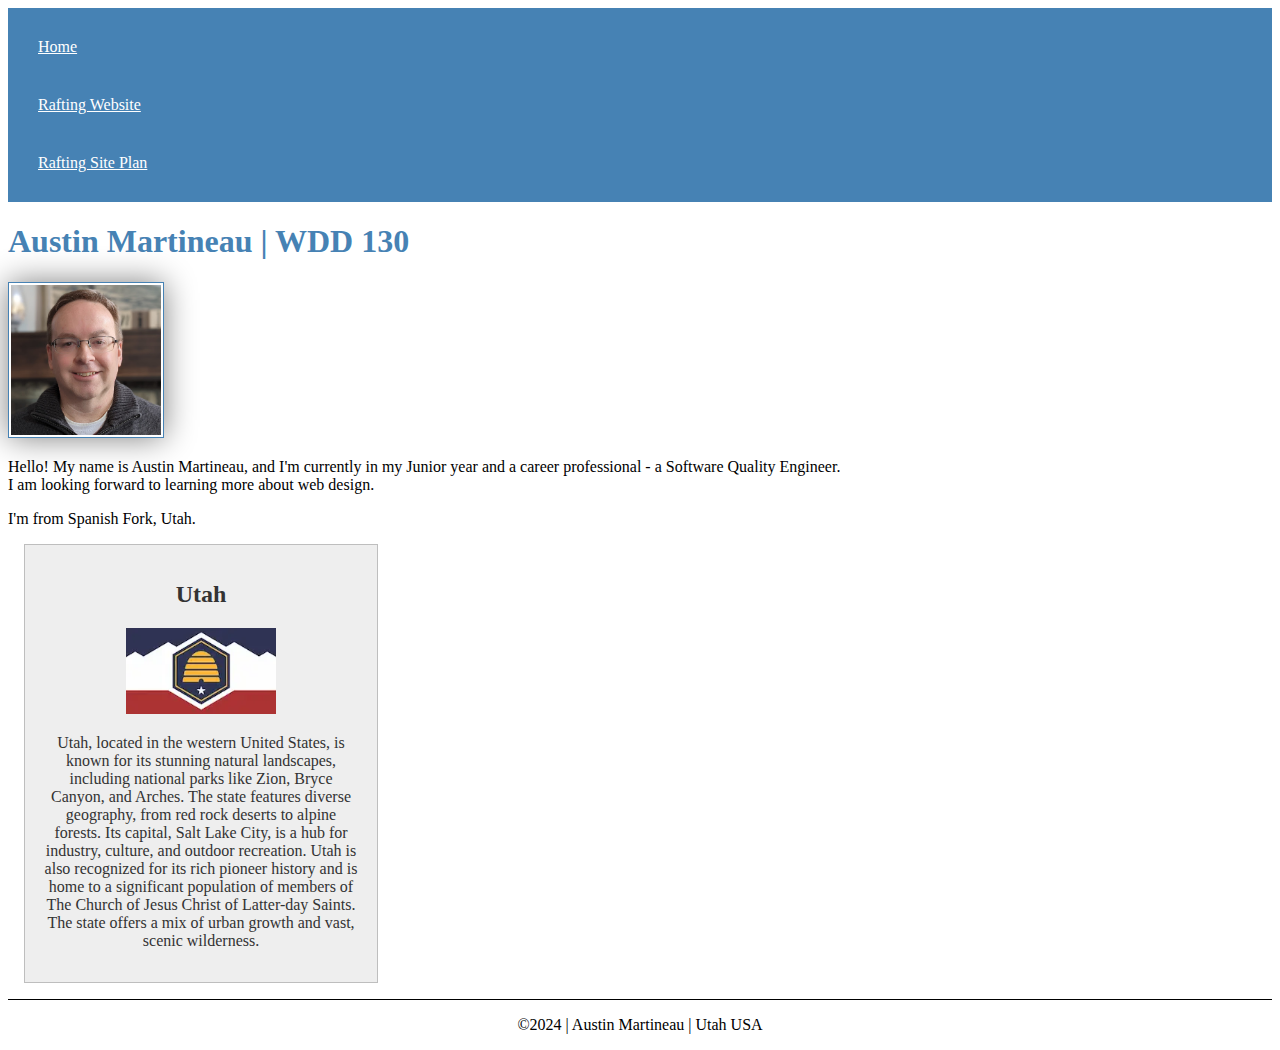
<file: index.html>
<!DOCTYPE html>
<html lang="en">
<head>
    <link rel="stylesheet" href="styles/styles.css">
    <meta charset="UTF-8">
    <meta name="viewport" content="width=device-width, initial-scale=1.0">
    <meta name="description" content="This is my home page for my WDD130 course.">
    <meta name="author" content="Austin Martineau">
    <title>Austin Martineau | WDD130</title>
</head>
<body>
    <header>
        <nav>
            <a href="#">Home</a>
            <a href="wwr/">Rafting Website</a>
            <a href="wwr/site-plan-rafting.html">Rafting Site Plan</a>
        </nav>
    </header>
    <main>
        <h1>Austin Martineau | WDD 130</h1>
        <img src="images/profile.jpg" alt="Hello, my name is Austin Martineau" width="200">
        <p>Hello! My name is Austin Martineau, and I'm currently in my Junior year and a career professional - a Software Quality Engineer.
           I am looking forward to learning more about web design.
        </p>
        <p>I'm from Spanish Fork, Utah.</p>
    </main>
    <aside>
        <h2>Utah</h2>
        <img src="images/utahFlag_1.webp" alt="Utah State Flag" width="200">
        <p>Utah, located in the western United States, is known for its stunning natural landscapes, including national parks like Zion, Bryce Canyon, and Arches. The state features diverse geography, from red rock deserts to alpine forests. Its capital, Salt Lake City, is a hub for industry, culture, and outdoor recreation. Utah is also recognized for its rich pioneer history and is home to a significant population of members of The Church of Jesus Christ of Latter-day Saints. The state offers a mix of urban growth and vast, scenic wilderness.</p>
    </aside>
    <footer>
    <p>©2024 | Austin Martineau | Utah USA</p>
    </footer>

</body>
</html>
</file>
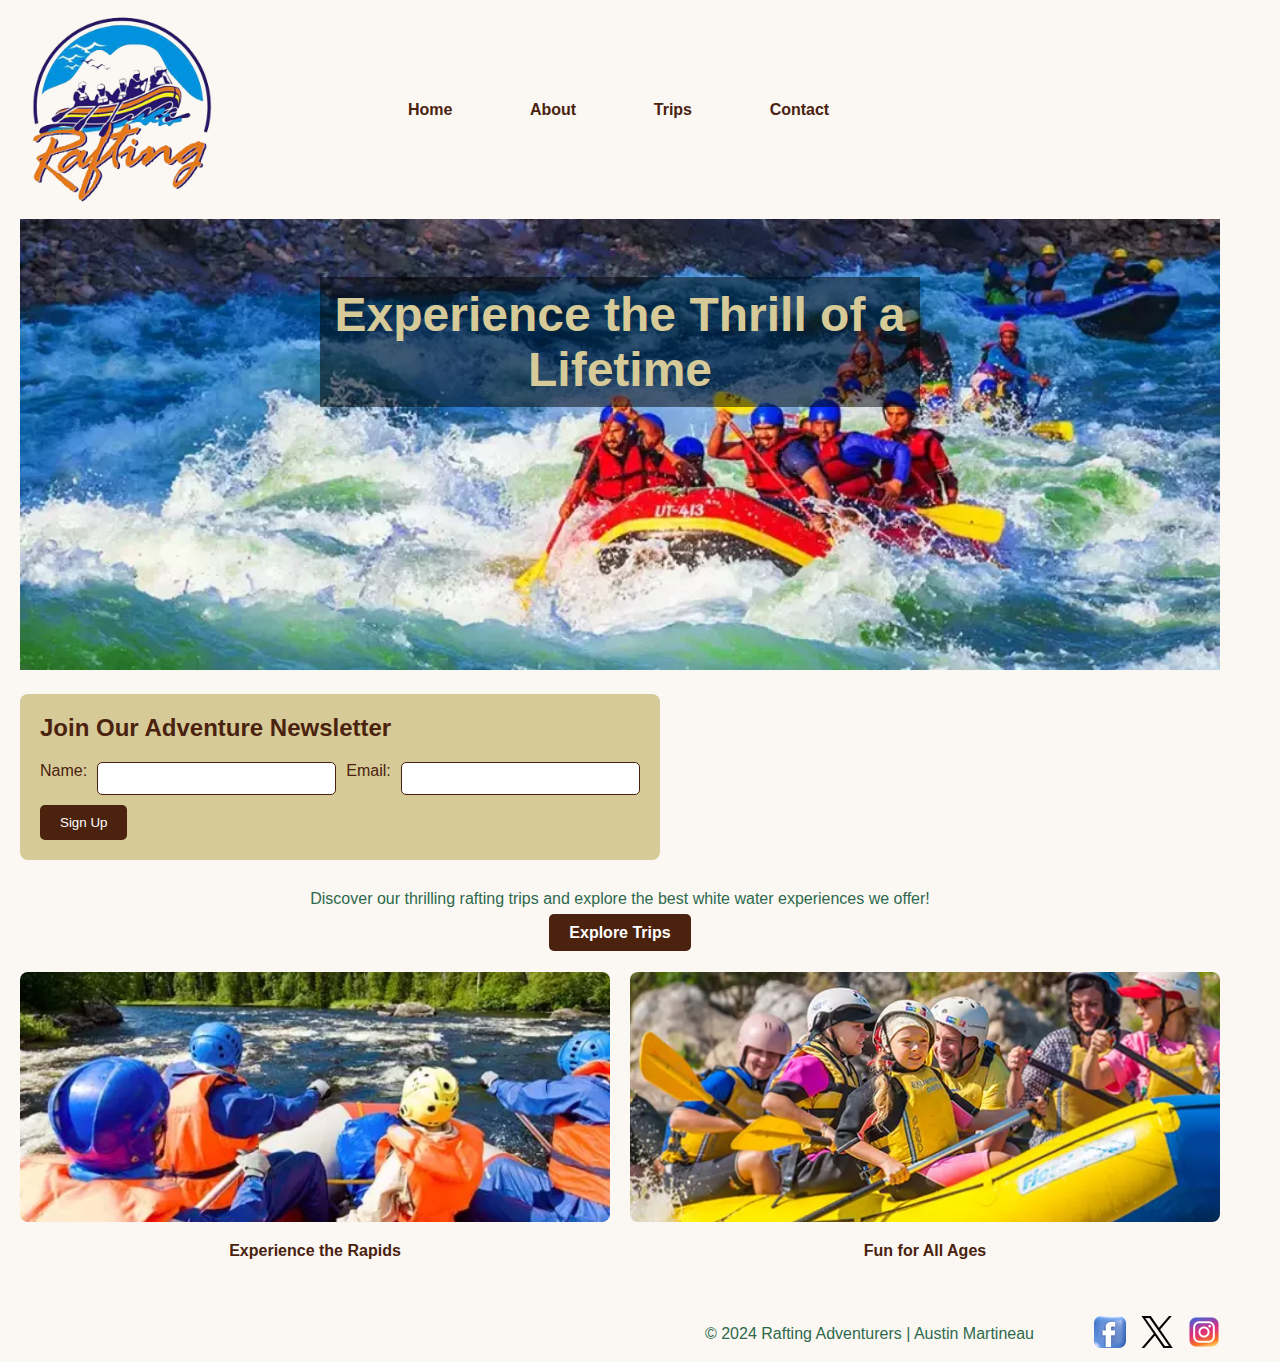
<file: wwr/index.html>
<!DOCTYPE html>
<html lang="en">
<head>
    <link rel="stylesheet" href="styles/rafting.css">
    <meta charset="UTF-8">
    <meta name="viewport" content="width=device-width, initial-scale=1.0">
    <meta name="description" content="Welcome to Rafting Adventurers - your premier white water rafting experience.">
    <meta name="author" content="Austin Martineau">
    <title>Home - Rafting Adventurers</title>
</head>
<body>
    <header>
        <img src="images/rafing-logo.png" alt="White Water Rafting" width="200">
        <nav>
            <a href="index.html">Home</a>
            <a href="about.html">About</a>
            <a href="trips.html">Trips</a>
            <a href="contact.html">Contact</a>
        </nav>
    </header>
    
    <main>
        <div class="home-hero">
            <img src="images/rafting13_1024.webp" alt="White water rafting adventure">
            <h1>Experience the Thrill of a Lifetime</h1>
        </div>

        <section class="newsletter-signup">
            <h2>Join Our Adventure Newsletter</h2>
            <form action="#" method="POST">
                <div class="fields">
                    <label for="name">Name:</label>
                    <input type="text" id="name" name="name" required>
                    
                    <label for="email">Email:</label>
                    <input type="email" id="email" name="email" required>
                </div>
                <button type="submit">Sign Up</button>
            </form>
        </section>

        <section class="home-call-to-action">
            <p>Discover our thrilling rafting trips and explore the best white water experiences we offer!</p>
            <a href="trips.html" class="cta-button">Explore Trips</a>
        </section>

        <section class="home-gallery">
            <div class="home-gallery-item">
                <img src="images/rafting52_600.webp" alt="Exciting rapids">
                <p>Experience the Rapids</p>
            </div>
            <div class="home-gallery-item">
                <img src="images/rafting7_600.webp" alt="Family rafting trip">
                <p>Fun for All Ages</p>
            </div>
        </section>
    </main>

    <footer>
        <p>&copy; 2024 Rafting Adventurers | Austin Martineau</p>
        <nav class="sociallinks">
            <a href="https://facebook.com"><img src="images/facebook-icon.webp" alt="Facebook"></a>
            <a href="https://x.com"><img src="images/X-128.webp" alt="X"></a>
            <a href="https://instagram.com"><img src="images/instagram_icon.webp" alt="Instagram"></a>
        </nav>
    </footer>
</body>
</html>
</file>
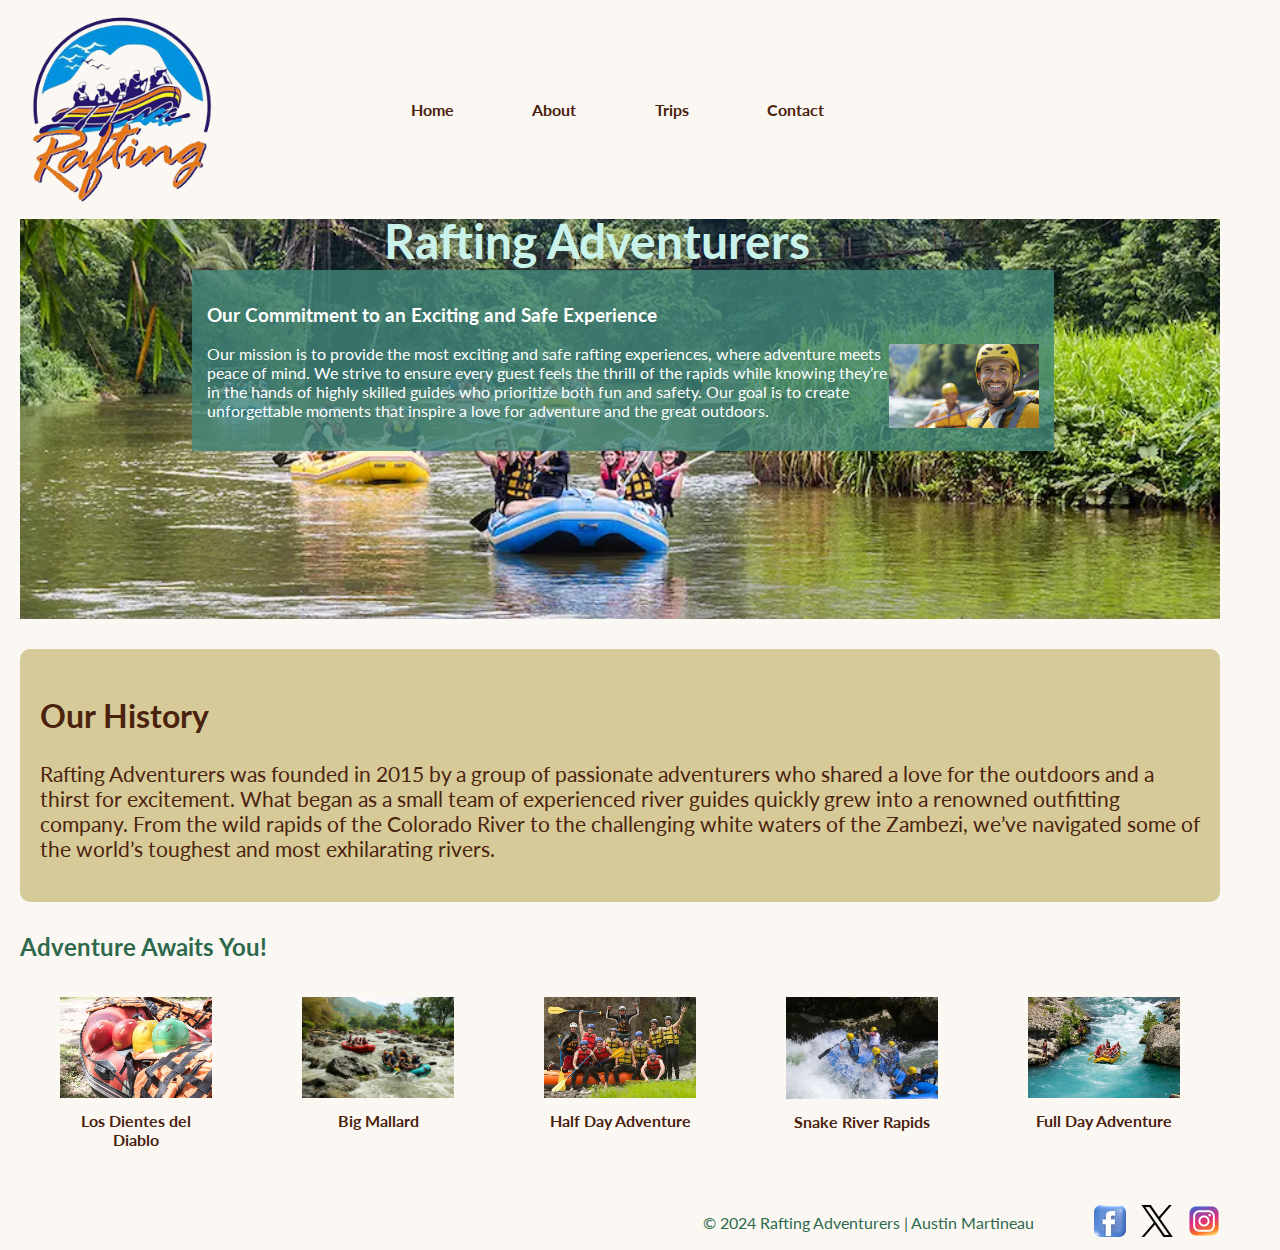
<file: wwr/about.html>
<!DOCTYPE html>
<html lang="en">
<head>
    <link rel="stylesheet" href="styles/rafting.css">
    <meta charset="UTF-8">
    <meta name="viewport" content="width=device-width, initial-scale=1.0">
    <meta name="description" content="This is my About page for my WDD130 course.">
    <meta name="author" content="Austin Martineau">
    <title>About Us - Rafting Adventurers</title>
    <link rel="preconnect" href="https://fonts.googleapis.com">
    <link rel="preconnect" href="https://fonts.gstatic.com" crossorigin>
    <link href="https://fonts.googleapis.com/css2?family=Lato:wght@100;400&display=swap" rel="stylesheet">
</head>
<body>
    <header>
        <img src="images/rafing-logo.png" alt="White Water Rafting" width="200">
        <nav>
            <a href="index.html">Home</a>
            <a href="about.html">About</a>
            <a href="trips.html">Trips</a>
            <a href="contact.html">Contact</a>
        </nav>
    </header>
    
    <main>
        <div class="hero">
            <img src="images/rafting14_600.webp" alt="rafting">
            <h1>Rafting Adventurers</h1>
            <article>
              <h3>Our Commitment to an Exciting and Safe Experience</h3>
              <img src="images/happy-rafter.webp" alt="Happy client">
              <p>
                Our mission is to provide the most exciting and safe rafting experiences, where adventure meets peace of mind. We strive to ensure every guest feels the thrill of the rapids while knowing they’re in the hands of highly skilled guides who prioritize both fun and safety. Our goal is to create unforgettable moments that inspire a love for adventure and the great outdoors.
              </p>
            </article>
        </div>
        
        <section class="history">
            <h2>Our History</h2>
            <p>
              Rafting Adventurers was founded in 2015 by a group of passionate adventurers who shared a love for the outdoors and a thirst for excitement. What began as a small team of experienced river guides quickly grew into a renowned outfitting company. From the wild rapids of the Colorado River to the challenging white waters of the Zambezi, we’ve navigated some of the world’s toughest and most exhilarating rivers.
            </p>
        </section>
        
        <section class="adventures">
          <div class="adventure-heading">
              <h2>Adventure Awaits You!</h2>
          </div>
          <div class="adventure-images">
              <figure>
                  <img src="images/rafting22_600.webp" alt="Rafting adventure 1">
                  <figcaption>Los Dientes del Diablo</figcaption>
              </figure>
              <figure>
                  <img src="images/rafting37_1024.webp" alt="Rafting adventure 2">
                  <figcaption>Big Mallard</figcaption>
              </figure>
              <figure>
                  <img src="images/rafting59_600.webp" alt="Rafting adventure 3">
                  <figcaption>Half Day Adventure</figcaption>
              </figure>
              <figure>
                  <img src="images/rafting64_600.webp" alt="Rafting adventure 4">
                  <figcaption>Snake River Rapids</figcaption>
              </figure>
              <figure>
                  <img src="images/rafting65_600.webp" alt="Rafting adventure 5">
                  <figcaption>Full Day Adventure</figcaption>
              </figure>
          </div>
      </section>
      
    </main>

    <footer>
        <p>&copy; 2024 Rafting Adventurers | Austin Martineau</p>
        <nav class="sociallinks">
            <a href="https://facebook.com">
                <img src="images/facebook-icon.webp" alt="Facebook">
            </a>
            <a href="https://x.com">
                <img src="images/X-128.webp" alt="X">
            </a>
            <a href="https://instagram.com">
                <img src="images/instagram_icon.webp" alt="Instagram">
            </a>
        </nav>
    </footer>    
</body>
</html>
</file>
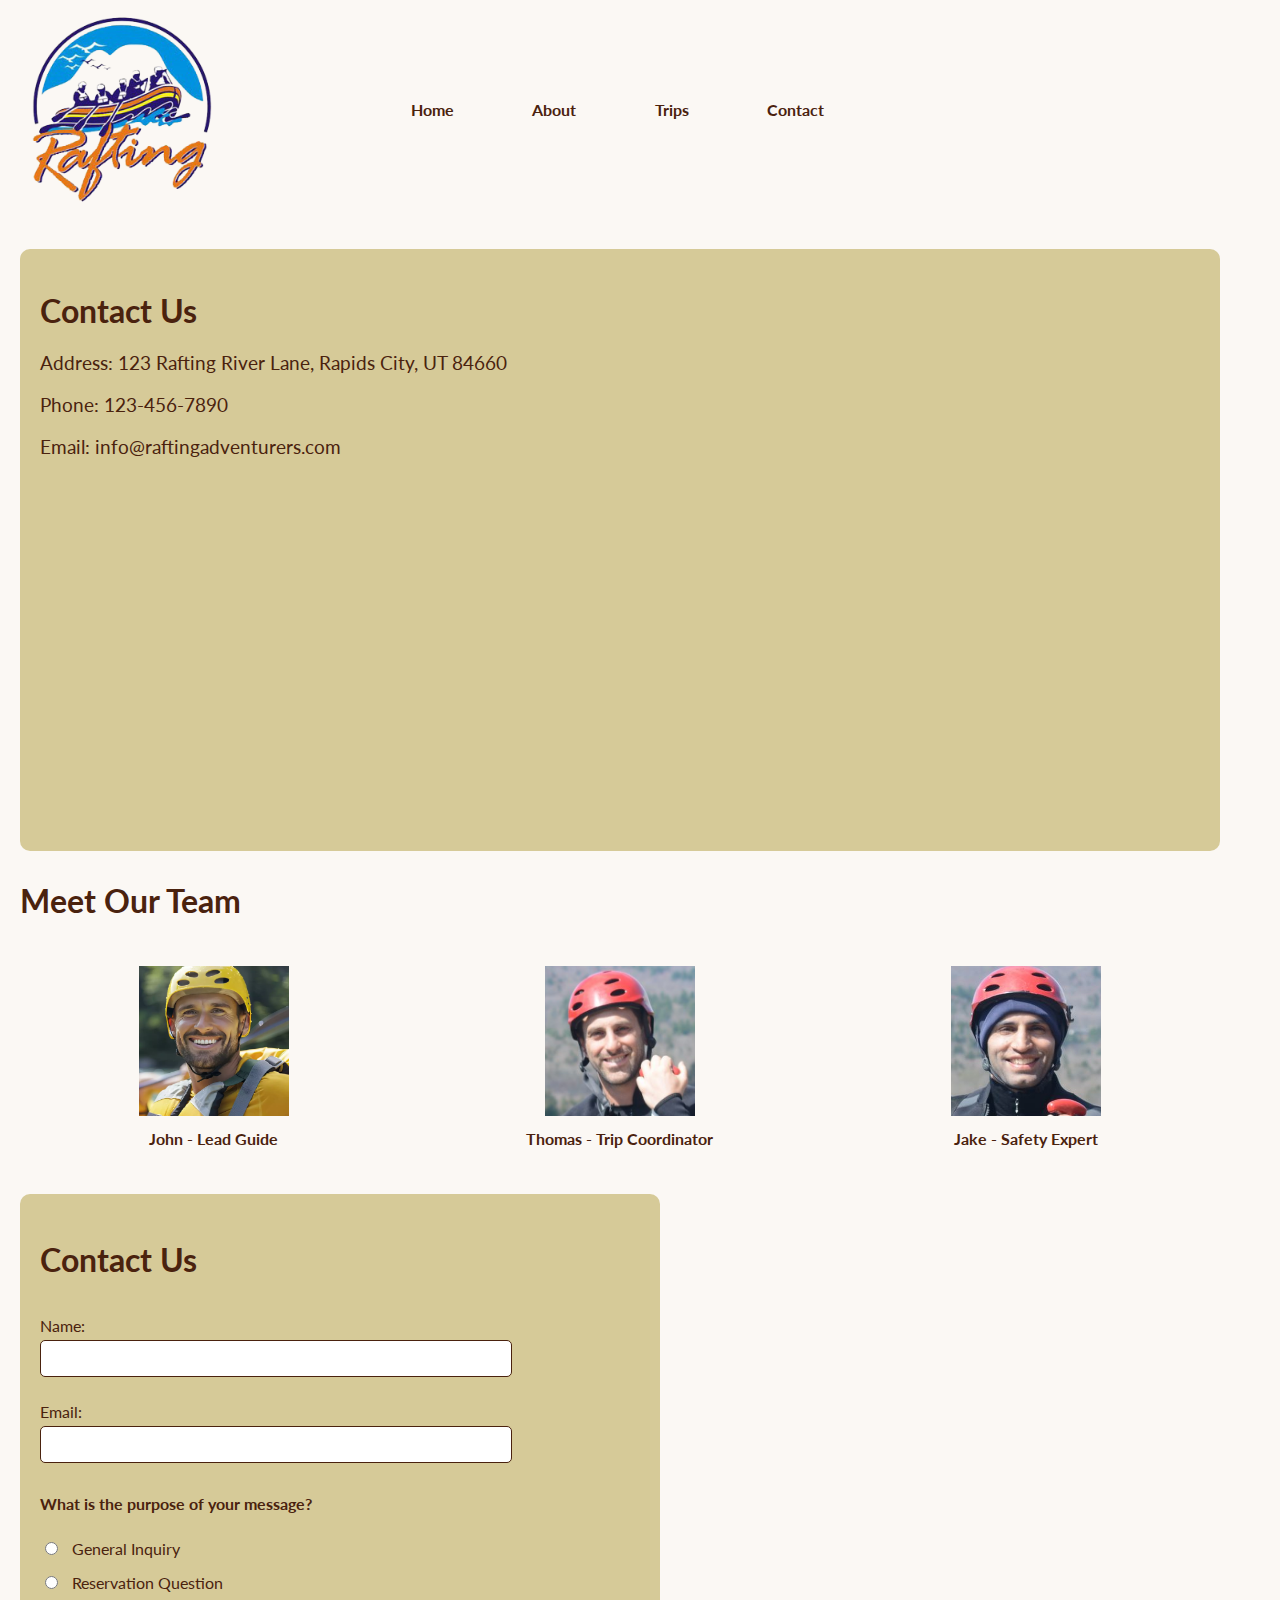
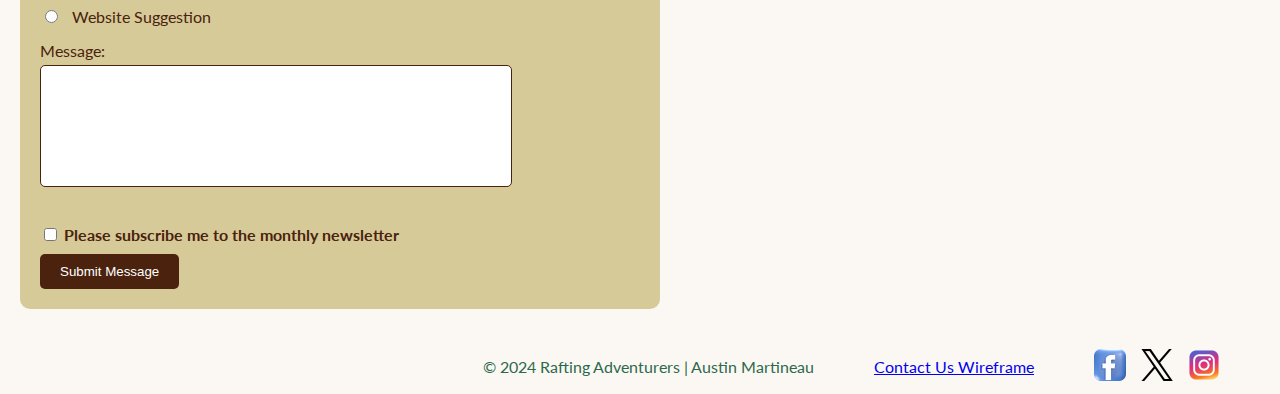
<file: wwr/contact.html>
<!DOCTYPE html>
<html lang="en">
<head>
    <link rel="stylesheet" href="styles/rafting.css">
    <meta charset="UTF-8">
    <meta name="viewport" content="width=device-width, initial-scale=1.0">
    <meta name="description" content="Contact us for inquiries about our trips or services.">
    <meta name="author" content="Austin Martineau">
    <title>Contact Rafting Adventurers</title>
    <link rel="preconnect" href="https://fonts.googleapis.com">
    <link rel="preconnect" href="https://fonts.gstatic.com" crossorigin>
    <link href="https://fonts.googleapis.com/css2?family=Lato:wght@100;400&display=swap" rel="stylesheet">
</head>
<body>
    <header>
        <img src="images/rafing-logo.png" alt="White Water Rafting" width="200">
        <nav>
            <a href="index.html">Home</a>
            <a href="about.html">About</a>
            <a href="trips.html">Trips</a>
            <a href="contact.html">Contact</a>
        </nav>
    </header>

    <main>
        <section class="contact-info">
            <h1>Contact Us</h1>
            <p>Address: 123 Rafting River Lane, Rapids City, UT 84660</p>
            <p>Phone: 123-456-7890</p>
            <p>Email: info@raftingadventurers.com</p>
            <iframe src="https://www.google.com/maps/embed?pb=!1m18!1m12!1m3!1d3153.8399352652167!2d-122.08424968509723!3d37.42199957982644!2m3!1f0!2f0!3f0!3m2!1i1024!2i768!4f13.1!3m3!1m2!1s0x808fba4f12345678%3A0x1234567890abcdef!2sRafting%20Adventures!5e0!3m2!1sen!2sus!4v1234567890123" width="600" height="450" allowfullscreen="" loading="lazy"></iframe>
        </section>

        <section class="employee-profiles">
            <h2>Meet Our Team</h2>
            <div class="profiles">
                <figure>
                    <img src="images/john-lead-guide.webp" alt="John, Guide">
                    <figcaption>John - Lead Guide</figcaption>
                </figure>
                <figure>
                    <img src="images/thomas-safety-expert.PNG" alt="Thomas, Coordinator">
                    <figcaption>Thomas - Trip Coordinator</figcaption>
                </figure>
                <figure>
                    <img src="images/jake-coordinator.PNG" alt="Jake, Safety Expert">
                    <figcaption>Jake - Safety Expert</figcaption>
                </figure>
            </div>
        </section>

        <section class="contact-form">
            <h2>Contact Us</h2>
            <form action="#" method="POST">
                <label for="name">Name:</label>
                <input type="text" id="name" name="name" required>

                <label for="email">Email:</label>
                <input type="email" id="email" name="email" required>

                <p>What is the purpose of your message?</p>
                <input type="radio" id="general" name="purpose" value="General Inquiry">
                <label for="general">General Inquiry</label><br>
                <input type="radio" id="reservation" name="purpose" value="Reservation Question">
                <label for="reservation">Reservation Question</label><br>
                <input type="radio" id="website" name="purpose" value="Website Suggestion">
                <label for="website">Website Suggestion</label><br>

                <label for="message">Message:</label>
                <textarea id="message" name="message" required></textarea>

                <label>
                    <input type="checkbox" name="subscribe" value="Yes">
                    <label for="subscribe">Please subscribe me to the monthly newsletter</label>
                </label>

                <button type="submit">Submit Message</button>
            </form>
        </section>
    </main>

    <footer>
        <p>&copy; 2024 Rafting Adventurers | Austin Martineau</p>
        <a href="https://app.moqups.com/UHIYeqWTSlzvnzOEbQT4wBxHSp540L2S/view/page/ad64222d5" class="footer-link">Contact Us Wireframe</a>
        <nav class="sociallinks">
            <a href="https://facebook.com">
                <img src="images/facebook-icon.webp" alt="Facebook">
            </a>
            <a href="https://x.com">
                <img src="images/X-128.webp" alt="X">
            </a>
            <a href="https://instagram.com">
                <img src="images/instagram_icon.webp" alt="Instagram">
            </a>
        </nav>
    </footer>    
</body>
</html>
</file>
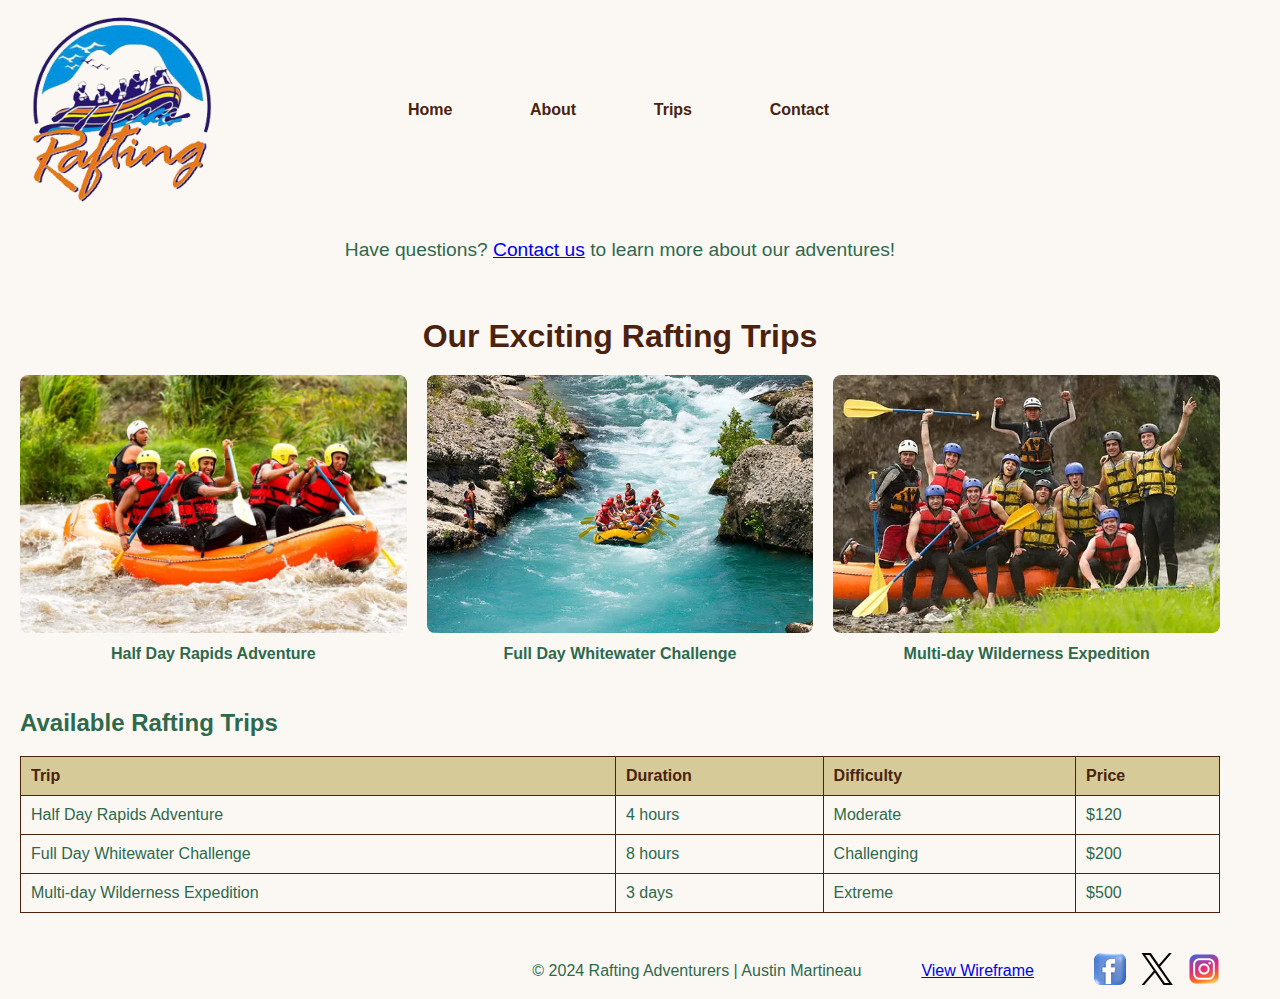
<file: wwr/trips.html>
<!DOCTYPE html>
<html lang="en">
<head>
    <link rel="stylesheet" href="styles/rafting.css">
    <meta charset="UTF-8">
    <meta name="viewport" content="width=device-width, initial-scale=1.0">
    <meta name="description" content="Explore our exciting white water rafting trips and find the perfect adventure for you.">
    <meta name="author" content="Austin Martineau">
    <title>Trips - Rafting Adventurers</title>
</head>
<body>
    <header>
        <img src="images/rafing-logo.png" alt="White Water Rafting" width="200">
        <nav>
            <a href="index.html">Home</a>
            <a href="about.html">About</a>
            <a href="trips.html">Trips</a>
            <a href="contact.html">Contact</a>
        </nav>
    </header>

    <main>
        <section class="trips-call-to-action">
            <p>Have questions? <a href="contact.html">Contact us</a> to learn more about our adventures!</p>
        </section>

        <section class="trip-details">
            <h2>Our Exciting Rafting Trips</h2>
            <div class="trip-grid">
                <div class="trip-item">
                    <img src="images/rafting5_1024.webp" alt="Day Trip Rapids">
                    <p>Half Day Rapids Adventure</p>
                </div>
                <div class="trip-item">
                    <img src="images/rafting65_600.webp" alt="Full Day Adventure">
                    <p>Full Day Whitewater Challenge</p>
                </div>
                <div class="trip-item">
                    <img src="images/rafting59_600.webp" alt="Multi-day Expedition">
                    <p>Multi-day Wilderness Expedition</p>
                </div>
            </div>
        </section>        

        <section class="trip-table">
            <h2>Available Rafting Trips</h2>
            <table>
                <thead>
                    <tr>
                        <th>Trip</th>
                        <th>Duration</th>
                        <th>Difficulty</th>
                        <th>Price</th>
                    </tr>
                </thead>
                <tbody>
                    <tr>
                        <td>Half Day Rapids Adventure</td>
                        <td>4 hours</td>
                        <td>Moderate</td>
                        <td>$120</td>
                    </tr>
                    <tr>
                        <td>Full Day Whitewater Challenge</td>
                        <td>8 hours</td>
                        <td>Challenging</td>
                        <td>$200</td>
                    </tr>
                    <tr>
                        <td>Multi-day Wilderness Expedition</td>
                        <td>3 days</td>
                        <td>Extreme</td>
                        <td>$500</td>
                    </tr>
                </tbody>
            </table>
        </section>
    </main>

    <footer>
        <p>&copy; 2024 Rafting Adventurers | Austin Martineau</p>
        <a href="images/trips_wireframe.png" class="footer-link">View Wireframe</a>
        <nav class="sociallinks">
            <a href="https://facebook.com"><img src="images/facebook-icon.webp" alt="Facebook"></a>
            <a href="https://x.com"><img src="images/X-128.webp" alt="X"></a>
            <a href="https://instagram.com"><img src="images/instagram_icon.webp" alt="Instagram"></a>
        </nav>
    </footer>
</body>
</html>
</file>
<file: styles/styles.css>
nav {
    background-color: steelblue;
    padding: 10px;
}

nav a {
    color: white;
    display: block;
    padding: 20px;
}

h1 {
    color: steelblue;
}

main img {
    width: 150px;
    height: auto;
    border: 1px solid steelblue;
    padding: 2px;
    box-shadow: 0 0 30px gray;
}

p {
    padding: 0;
}

main {
    max-width: 840px;
}

aside {
    width:20rem;
    margin: 1rem;
    border: 1px solid rgba(0, 0, 0, 0.2);
    padding: 1rem;
    background-color: #eee;
    color: #333;
    text-align: center;
}

aside img {
    width: 150px;
    height: auto;
}

footer {
    margin-top: 15px;
    border-top: 1px solid #000;
    text-align: center;
}
</file>
<file: wwr/styles/rafting.css>
:root {
    --primary-color: #4a220e;
    --secondary-color: #d6ca98;
    --text-color: #2e694c;
    --accent-color: #5cb2b9;
    --background-color: #fbf8f4;
    --heading-font: 'Lato', sans-serif;
    --text-font: 'Lato', sans-serif;
}

body {
    font-family: var(--text-font);
    margin: 0;
    padding: 0 20px;
    max-width: 1200px;
    background-color: var(--background-color);
    color: var(--text-color);
}

/* Header Section */
header {
    display: grid;
    grid-template-columns: auto auto auto auto;
    align-items: center;
    padding: 10px 0;
}

header nav {
    display: flex;
    justify-content: space-between;
}

header nav a {
    text-decoration: none;
    color: var(--primary-color);
    margin-right: 15px;
    font-weight: bold;
}

header nav a:hover {
    text-decoration: underline;
}

/* Hero Section */
.hero img {
    display: block;
    width: 100%;
    height: auto;
}

.hero h1 {
    position: absolute;
    top: 20%;
    left: 30%;
    font-size: 3rem;
    color: rgb(201, 243, 234);
}

.hero article {
    position: absolute;
    top: 30%;
    left: 15%;
    background-color: rgba(65, 135, 123, 0.8);
    padding: 15px;
    width: 65%;
    color: white;
}

.hero article img {
    float: right;
    width: 150px;
    height: auto;
}

/* History Section */
.history {
    margin: 30px 0;
    padding: 20px;
    background-color: var(--secondary-color);
    border-radius: 10px;
}

.history h2 {
    font-size: 2rem;
    color: var(--primary-color);
}

.history p {
    font-size: 1.3rem;
    color: var(--primary-color);
}

/* Adventures Section */
.adventures {
  margin: 30px 0;
}

.adventure-heading {
  text-align: left;
  margin-bottom: 20px;
}

.adventure-images {
  display: grid;
  grid-template-columns: repeat(5, 1fr);
  gap: 10px;
}

.adventure-images figure {
  text-align: center;
}

.adventure-images img {
  width: 100%;
  height: auto;
}

.adventure-images figcaption {
  margin-top: 10px;
  font-weight: bold;
  color: var(--primary-color);
}

/* Contact Information Section */
.contact-info {
    margin: 30px 0;
    padding: 20px;
    background-color: var(--secondary-color);
    border-radius: 10px;
}

.contact-info h1 {
    font-size: 2rem;
    color: var(--primary-color);
}

.contact-info h2, .employee-profiles h2, .contact-form h2 {
    font-size: 2rem;
    color: var(--primary-color);
}

.contact-info p {
    font-size: 1.2rem;
    color: var(--primary-color);
}

.contact-info iframe {
    width: 100%;
    height: 350px;
    border: 0;
    border-radius: 10px;
}

/* Employee Profiles */
.profiles {
    display: flex;
    justify-content: space-around;
    margin: 30px 0;
}

.profiles figure {
    text-align: center;
}

.profiles img {
    width: 150px;
    height: 150px;
}

.profiles figcaption {
    margin-top: 10px;
    font-weight: bold;
    color: var(--primary-color);
}

/* Contact Form */
.contact-form {
    background-color: var(--secondary-color);
    padding: 20px;
    border-radius: 10px;
    margin: 30px 0;
    width: 50%;
    display: flex;
    flex-direction: column;
}

.contact-form label {
    display: block;
    margin: 10px 0 5px;
}

.contact-form input[type="text"], 
.contact-form input[type="email"], 
.contact-form textarea {
    width: 75%;
    padding: 10px;
    margin-bottom: 15px;
    border: 1px solid var(--primary-color);
    border-radius: 5px;
}

.contact-form input[type="radio"] {
    margin-right: 10px;
    display: inline-block;
}

.contact-form label[for="general"],
.contact-form label[for="reservation"],
.contact-form label[for="website"] {
    display: inline-block;
    margin-right: 20px;
    color: var(--primary-color);
}

.contact-form label[for="name"],
.contact-form label[for="email"],
.contact-form label[for="message"] {
    color: var(--primary-color);
}

.contact-form p {
    color: var(--primary-color);
    font-weight: bold;
}

.contact-form label[for="subscribe"] {
    color: var(--primary-color);
    font-weight: bold;
    font-size: 1rem;
    margin-top: 10px;
    display: inline-block;
}


.contact-form textarea {
    height: 100px;
    resize: none;
}

.contact-form button {
    background-color: var(--primary-color);
    color: white;
    padding: 10px 20px;
    border: none;
    border-radius: 5px;
    cursor: pointer;
}

.contact-form button:hover {
    background-color: var(--accent-color);
}

/* Home Page */
.home-hero {
    position: relative;
}

.home-hero img {
    width: 100%;
    height: auto;
}

.home-hero h1 {
    position: absolute;
    top: 20%;
    left: 50%;
    transform: translate(-50%, -50%);
    color: var(--secondary-color);
    font-size: 3rem;
    background-color: rgba(0, 0, 0, 0.5);
    padding: 10px;
    text-align: center;
    z-index: 1;
}

.newsletter-signup {
    background-color: var(--secondary-color);
    padding: 20px;
    margin: 20px 0;
    border-radius: 8px;
    max-width: 600px;
}

.newsletter-signup h2 {
    margin-top: 0;
    font-size: 1.5rem;
    color: var(--primary-color);
}

.newsletter-signup form {
    display: flex;
    flex-direction: column;
    gap: 10px;
}

.newsletter-signup .fields {
    display: flex;
    gap: 10px;
}

.newsletter-signup label {
    font-size: 1rem;
}

.newsletter-signup input[type="text"], 
.newsletter-signup input[type="email"] {
    flex: 1;
    padding: 8px;
    border: 1px solid var(--primary-color);
    border-radius: 5px;
    box-sizing: border-box;
}

.newsletter-signup label {
    color: var(--primary-color);
    font-size: 1rem;
    margin-bottom: 5px;
}

.newsletter-signup button {
    background-color: var(--primary-color);
    color: white;
    padding: 10px 20px;
    border: none;
    border-radius: 5px;
    cursor: pointer;
    align-self: flex-start;
}

.home-call-to-action {
    text-align: center;
    margin: 30px 0;
}

.cta-button {
    background-color: var(--primary-color);
    color: white;
    padding: 10px 20px;
    border: none;
    border-radius: 5px;
    text-decoration: none;
    font-weight: bold;
}

.home-gallery {
    display: grid;
    grid-template-columns: repeat(2, 1fr);
    gap: 20px;
    margin: 30px 0;
}

.home-gallery-item img {
    width: 100%;
    height: 250px;
    object-fit: cover;
    border-radius: 8px;
}

.home-gallery-item p {
    text-align: center;
    font-weight: bold;
    color: var(--primary-color);
}

/* Trips Page */
.trips-call-to-action p {
    text-align: center;
    margin: 20px 0;
    font-size: 1.2rem;
    color: var(--text-color);
}

.trip-details {
    margin: 30px 0;
    display: flex;
    flex-direction: column;
    align-items: center;
}

.trip-details h2 {
    text-align: center;
    font-size: 2rem;
    color: var(--primary-color);
    margin-bottom: 20px;
}

.trip-grid {
    display: grid;
    grid-template-columns: repeat(3, 1fr);
    gap: 20px;
    width: 100%;
}

.trip-item {
    text-align: center;
}

.trip-item img {
    width: 100%;
    height: auto;
    border-radius: 8px;
}

.trip-item p {
    text-align: center;
    font-weight: bold;
    color: var(--text-color);
    margin-top: 8px;
}

.trip-table {
    margin: 30px 0;
}

.trip-table table {
    width: 100%;
    border-collapse: collapse;
}

.trip-table th, .trip-table td {
    border: 1px solid var(--primary-color);
    padding: 10px;
    text-align: left;
}

.trip-table th {
    background-color: var(--secondary-color);
    color: var(--primary-color);
}

.trip-table td {
    color: var(--text-color);
}

/* Footer */
footer {
    display: flex;
    justify-content: flex-end;
    align-items: center;
    gap: 60px;
    padding: 10px 0;
}

footer p {
    margin: 0;
}

.footer-link {
    text-align: left;
}

footer nav.sociallinks {
    display: flex;
    gap: 15px;
}

footer nav.sociallinks a img {
    width: 32px;
    height: 32px;
}
</file>
